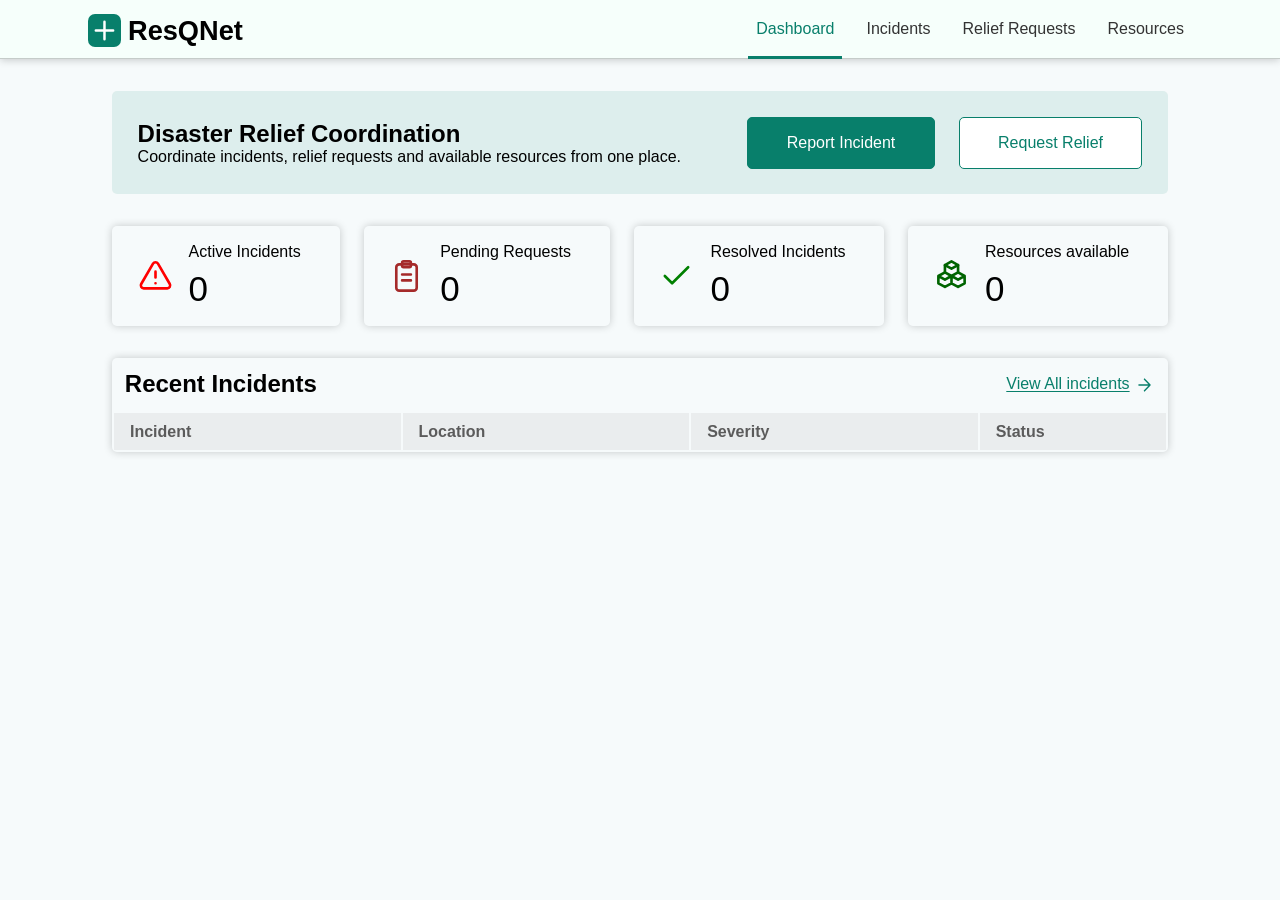
<file: index.html>
<!DOCTYPE html>
<html lang="en">
<head>
    <meta charset="UTF-8">
    <meta name="viewport" content="width=device-width, initial-scale=1.0">
    <title>ResQNet - Dashboard</title>
    <link rel="stylesheet" href="./styles/header.css">
    <link rel="stylesheet" href="./styles/dashboard.css">
</head>
<body>
<header>
    <h1 id="logo">
        <a href="./index.html">
            ResQNet
        </a>
    </h1>

    <nav>
        <ul>
            <li><a href="./index.html" class="active-tab">Dashboard</a></li>
            <li><a href="./incidents.html">Incidents</a></li>
            <li><a href="./relief_requests.html">Relief Requests</a></li>
            <li><a href="./resources.html">Resources</a></li>
        </ul>
    </nav>
</header>

<main>
    <section id="hero">
        <div class="hero-container">
            <h1>Disaster Relief Coordination</h1>
            <p>Coordinate incidents, relief requests and available resources from one place.</p>
        </div>

        <div class="hero-btns">
            <a href="./report_incident.html">Report Incident</a>
            <a href="./relief_requests.html">Request Relief</a>
        </div>
    </section>

    <section id="record">
        <div class="active-incidents">
            <img src="images/alert-triangle.svg">
            <div>
                <p>Active Incidents</p>
                <span id="active-incidents">0</span>
            </div>
        </div>

        <div class="pending-requests">
            <img src="images/clipboard-list.svg">
            <div>
                <p>Pending Requests</p>
                <span id="pending-requests">0</span>
            </div>
        </div>

        <div class="resolved-incidents">
            <img src="images/check.svg">
            <div>
                <p>Resolved Incidents</p>
                <span id="resolved-incidents">0</span>
            </div>
        </div>

        <div class="resources">
            <img src="images/boxes.svg">
            <div>
                <p>Resources available</p>
                <span id="resources-available">0</span>
            </div>
        </div>
    </section>

    <section id="incidents">
        <div>
            <h2>Recent Incidents</h2>
            <a href="./incidents.html">View All incidents</a>
        </div>

        <table>
            <thead>
            <tr>
                <td>Incident</td>
                <td>Location</td>
                <td>Severity</td>
                <td>Status</td>
            </tr>
            </thead>
            <tbody id="incidents-table">
<!--            <tr>-->
<!--                <td>Flood</td>-->
<!--                <td>Ludhiana</td>-->
<!--                <td><span class="red">High</span></td>-->
<!--                <td><span class="yellow">In Progress</span></td>-->
<!--            </tr>-->
<!--            <tr>-->
<!--                <td>Fire</td>-->
<!--                <td>Jalandhar</td>-->
<!--                <td><span class="yellow">Medium</span></td>-->
<!--                <td><span class="green">Active</span></td>-->
<!--            </tr>-->
<!--            <tr>-->
<!--                <td>Road Collapse</td>-->
<!--                <td>Phagwara</td>-->
<!--                <td><span class="green">Low</span></td>-->
<!--                <td><span class="green">Resolved</span></td>-->
<!--            </tr>-->
            </tbody>
        </table>
    </section>
</main>

<script src="./scripts/dashboard.js"></script>
</body>
</html>
</file>
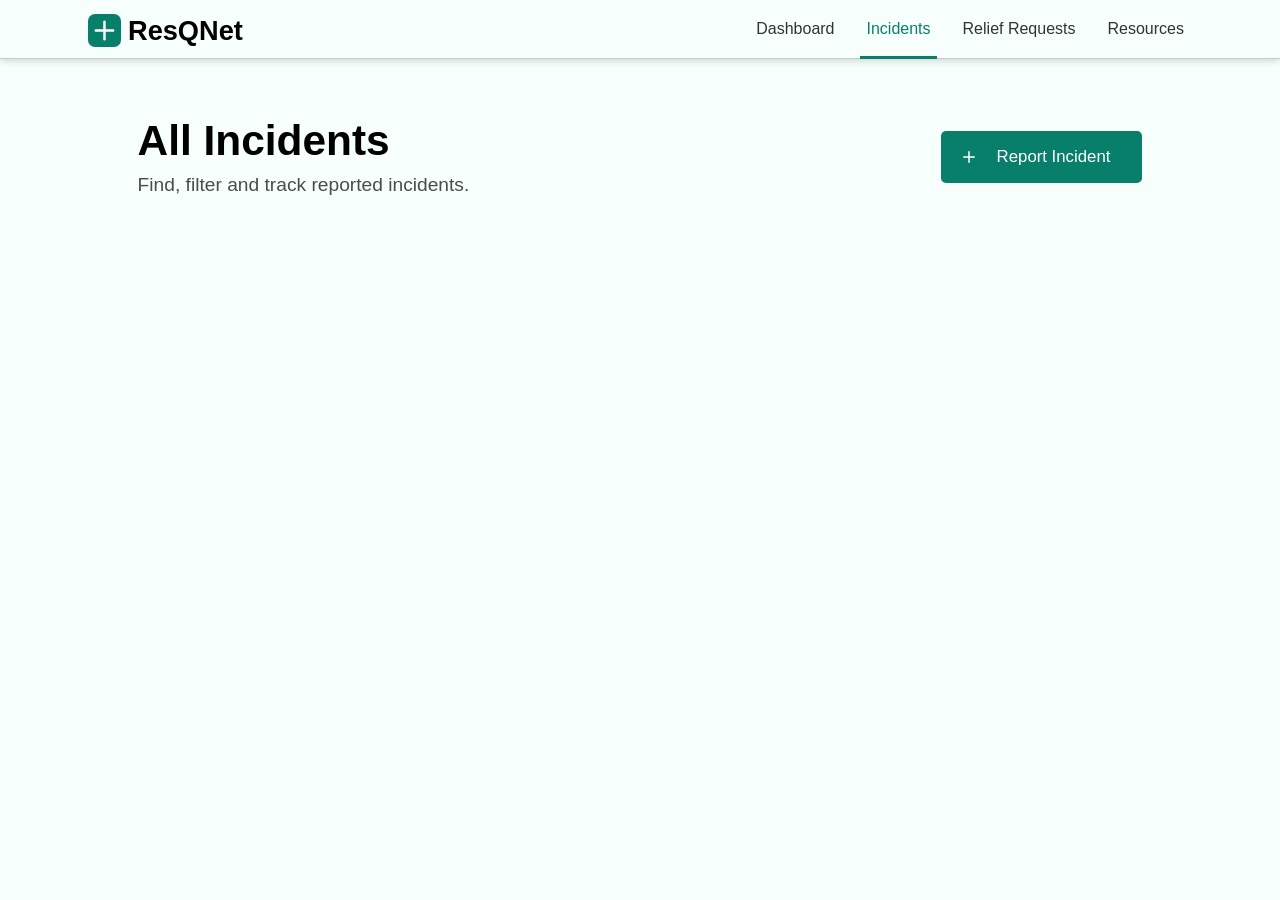
<file: incidents.html>
<!DOCTYPE html>
<html lang="en">
<head>
    <meta charset="UTF-8">
    <meta name="viewport" content="width=device-width, initial-scale=1.0">
    <title>ResQNet - All Incidents</title>
    <link rel="stylesheet" href="./styles/header.css">
    <link rel="stylesheet" href="./styles/incidents.css">
</head>
<body>
<header>
    <h1 id="logo">
        <a href="index.html">
            ResQNet
        </a>
    </h1>

    <nav>
        <ul>
            <li><a href="index.html">Dashboard</a></li>
            <li><a href="./incidents.html" class="active-tab">Incidents</a></li>
            <li><a href="./relief_requests.html">Relief Requests</a></li>
            <li><a href="./resources.html">Resources</a></li>
        </ul>
    </nav>
</header>

<main>
    <section id="hero">
        <div>
            <h1>
                All Incidents
            </h1>
            <p>
                Find, filter and track reported incidents.
            </p>
        </div>

        <div>
            <a href="./report_incident.html">Report Incident</a>
        </div>
    </section>

    <section id="incidents">

<!--        <div>-->
<!--            <h2>Fallen Trees</h2>-->
<!--            <p>Mohali</p>-->
<!--            <div class="status">-->
<!--                <p class="green">Low Severity</p>-->
<!--                <p class="green">Resolved</p>-->
<!--            </div>-->
<!--            <div class="extra-info">-->
<!--                <p>120 people affected</p>-->
<!--                <p>18 Nov 2026</p>-->
<!--            </div>-->
<!--            <a class="details">View Details</a>-->
<!--        </div>-->
    </section>
</main>

<script src="./scripts/loadIncidentCards.js"></script>
</body>
</html>
</file>
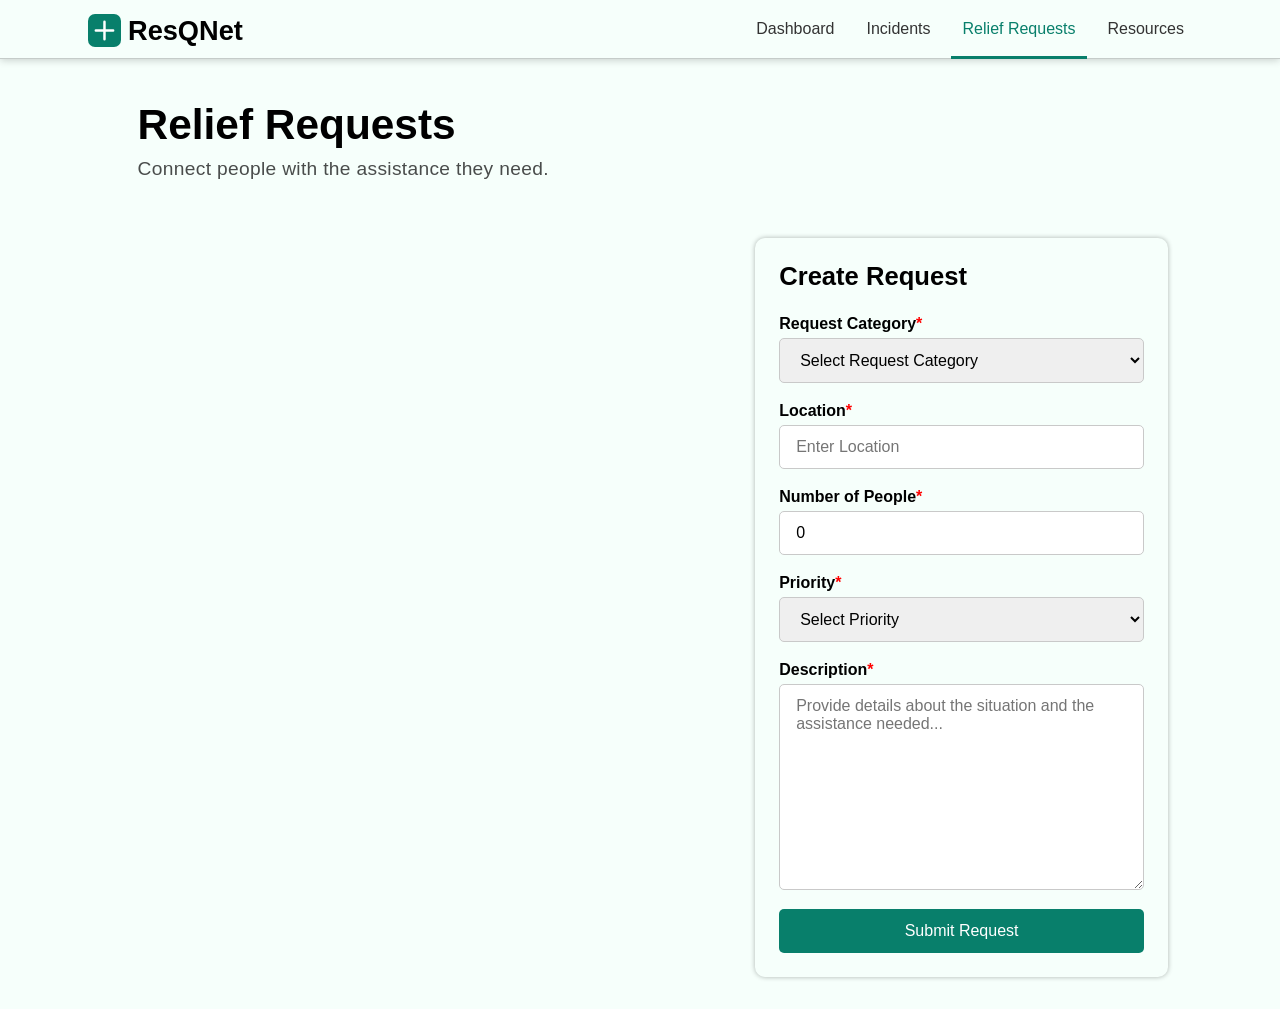
<file: relief_requests.html>
<!DOCTYPE html>
<html lang="en">
<head>
    <meta charset="UTF-8">
    <meta name="viewport" content="width=device-width, initial-scale=1.0">
    <title>ResQNet - Relief Requests</title>
    <link rel="stylesheet" href="./styles/header.css">
    <link rel="stylesheet" href="./styles/relief_requests.css">
</head>
<body>
<header>
    <h1 id="logo">
        <a href="index.html">
            ResQNet
        </a>
    </h1>

    <nav>
        <ul>
            <li><a href="index.html">Dashboard</a></li>
            <li><a href="./incidents.html">Incidents</a></li>
            <li><a href="./relief_requests.html" class="active-tab">Relief Requests</a></li>
            <li><a href="./resources.html">Resources</a></li>
        </ul>
    </nav>
</header>

<main>
    <section id="hero">
        <h1>Relief Requests</h1>
        <p>Connect people with the assistance they need.</p>
    </section>

    <div id="grid">
        <section class="requests" id="requests">

        </section>

        <section id="form">
            <h3>Create Request</h3>
            <form id="relief-request-form">
                <div>
                    <label for="category">Request Category<span style="color:#f00;">*</span></label>
                    <select name="category" id="category" required>
                        <option value="" disabled selected style="display: none">Select Request Category</option>
                        <option value="Medical Assistance">Medical</option>
                        <option value="Food Supplies">Food</option>
                        <option value="Temporary Shelter">Shelter</option>
                        <option value="Water Supplies">Water</option>
                        <option value="Transport Services">Transport</option>
                        <option value="Other">Other</option>
                    </select>
                </div>

                <div>
                    <label for="location">Location<span style="color:#f00;">*</span></label>
                    <input type="text" name="location" id="location" placeholder="Enter Location" required>
                </div>

                <div>
                    <label for="people">Number of People<span style="color:#f00;">*</span></label>
                    <input type="number" name="people" id="people" value="0" required>
                </div>

                <input type="hidden" value="Pending" name="status">

                <div>
                    <label for="priority">Priority<span style="color:#f00;">*</span></label>
                    <select name="priority" id="priority" required>
                        <option value="" disabled selected style="display: none">Select Priority</option>
                        <option value="High Priority">High</option>
                        <option value="Medium Priority">Medium</option>
                        <option value="Low Priority">Low</option>
                    </select>
                </div>

                <div>
                    <label for="description">Description<span style="color:#f00;">*</span></label>
                    <textarea name="description" id="description" cols="30" rows="10" placeholder="Provide details about the situation and the assistance needed..." required></textarea>
                </div>

                <button id="button" type="submit">Submit Request</button>

            </form>
        </section>
    </div>
</main>

<script src="./scripts/reliefRequestCard.js"></script>
</body>
</html>
</file>
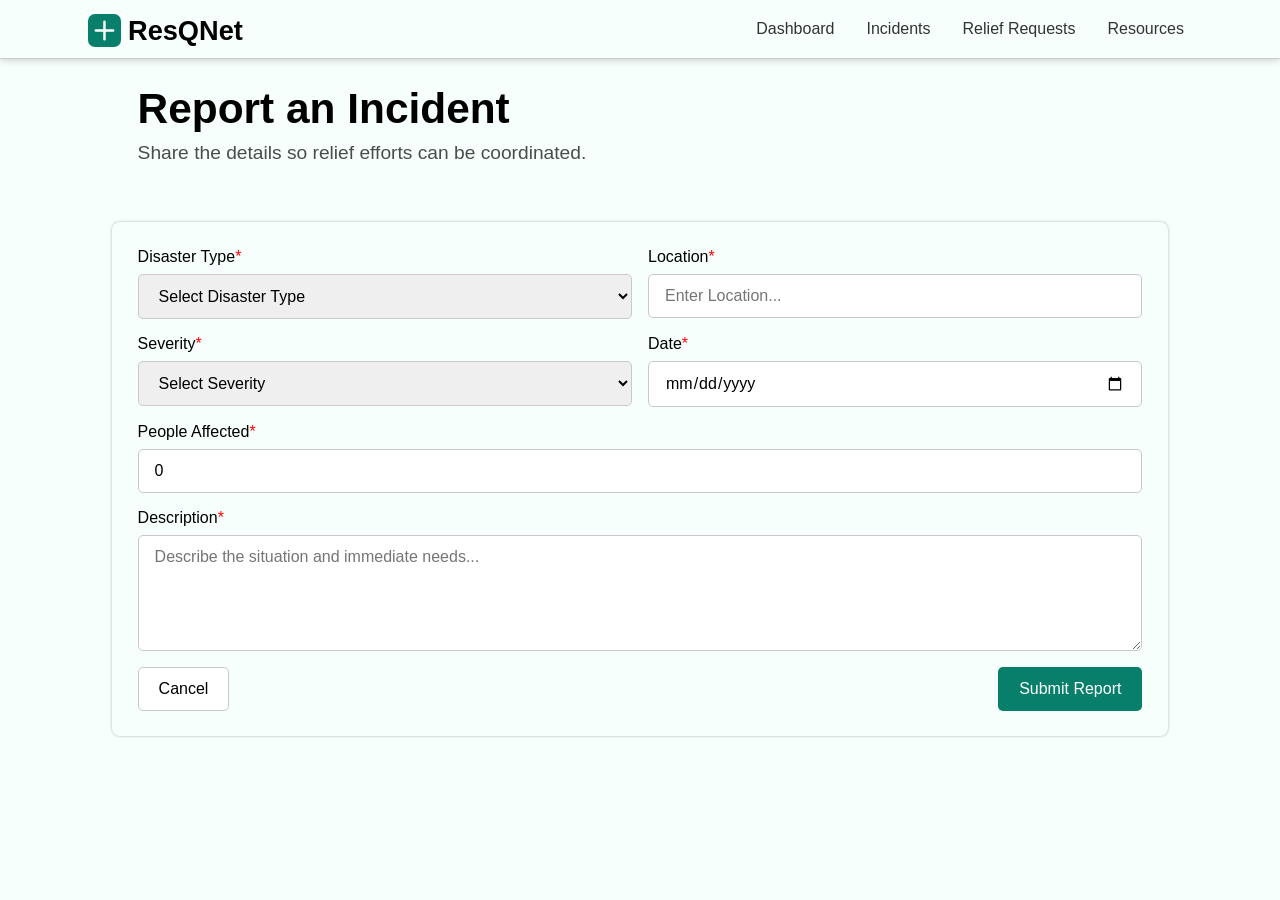
<file: report_incident.html>
<!DOCTYPE html>
<html lang="en">
<head>
    <meta charset="UTF-8">
    <meta name="viewport" content="width=device-width, initial-scale=1.0">
    <title>ResQNet - Report Incident</title>
    <link rel="stylesheet" href="./styles/header.css">
    <link rel="stylesheet" href="./styles/report_incident.css">
</head>
<body>
<header>
    <h1 id="logo">
        <a href="index.html">
            ResQNet
        </a>
    </h1>

    <nav>
        <ul>
            <li><a href="index.html">Dashboard</a></li>
            <li><a href="./incidents.html">Incidents</a></li>
            <li><a href="./relief_requests.html">Relief Requests</a></li>
            <li><a href="./resources.html">Resources</a></li>
        </ul>
    </nav>
</header>

<main>
    <section id="hero">
        <h1>Report an Incident</h1>
        <p>Share the details so relief efforts can be coordinated.</p>
    </section>

    <section id="form">
        <form id="report_incident">
            <div class="first_field">
                <div>
                    <label for="disaster_type">Disaster Type<span style="color:#f00;">*</span></label>
                    <select name="disaster_type" id="disaster_type" required>
                        <option value="" disabled selected style="display: none;">Select Disaster Type</option>
                        <option value="Flood">Flood</option>
                        <option value="Fire">Fire</option>
                        <option value="Road Collapse">Road Collapse</option>
                        <option value="Building Damage">Building Damage</option>
                        <option value="Fallen Trees">Fallen Trees</option>
                        <option value="Other">Other</option>
                    </select>
                </div>

                <div>
                    <label for="location">Location<span style="color:#f00;">*</span></label>
                    <input type="text" name="location" id="location" placeholder="Enter Location..." required>
                </div>
            </div>

            <div class="second_field">
                <div>
                    <label for="severity">Severity<span style="color:#f00;">*</span></label>
                    <select name="severity" id="severity" required>
                        <option value="" disabled selected style="display: none;">Select Severity</option>
                        <option value="High Severity">High</option>
                        <option value="Medium Severity">Medium</option>
                        <option value="Low Severity">Low</option>
                    </select>
                </div>

                <div>
                    <label for="date">Date<span style="color:#f00;">*</span></label>
                    <input type="date" name="date" id="date" required>
                </div>
            </div>

            <div>
                <div>
                    <label for="people_affected">People Affected<span style="color:#f00;">*</span></label>
                    <input type="number" name="people_affected" id="people_affected" value="0" required>
                </div>
            </div>

            <div>
                <div>
                    <label for="description">Description<span style="color:#f00;">*</span></label>
                    <textarea name="description" id="description" cols="30" rows="5" placeholder="Describe the situation and immediate needs..." required></textarea>
                </div>
            </div>

            <input type="hidden" name="status" value="Pending">

            <div class="btn_field">
                <button id="cancel" type="button">Cancel</button>
                <button type="submit" id="submit">Submit Report</button>
            </div>
        </form>
    </section>
</main>

<script src="./scripts/reportIncident.js"></script>
</body>
</html>
</file>
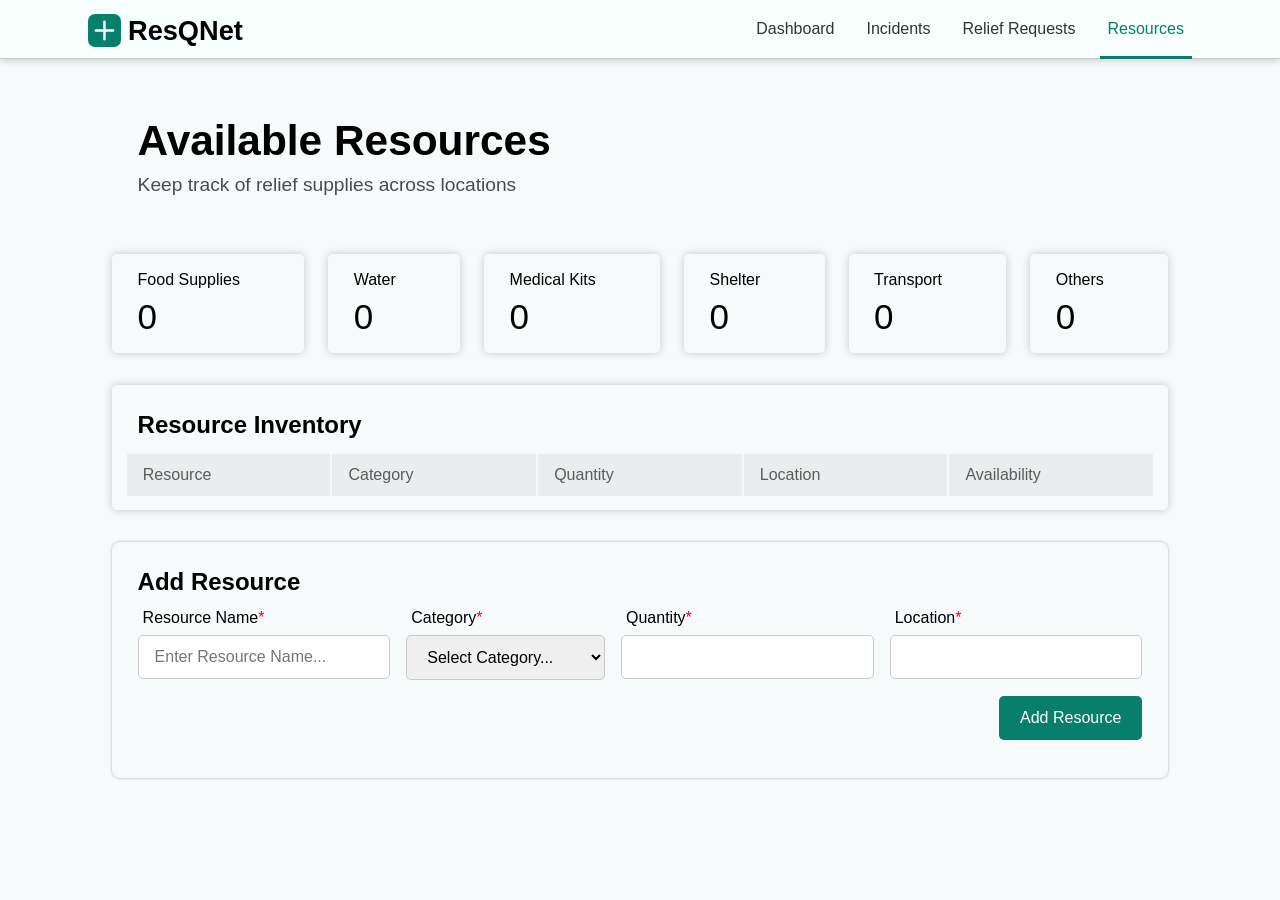
<file: resources.html>
<!DOCTYPE html>
<html lang="en">
<head>
    <meta charset="UTF-8">
    <meta name="viewport" content="width=device-width, initial-scale=1.0">
    <title>ResQNet - Resources</title>
    <link rel="stylesheet" href="./styles/header.css">
    <link rel="stylesheet" href="./styles/resources.css">
</head>
<body>
<header>
    <h1 id="logo">
        <a href="index.html">
            ResQNet
        </a>
    </h1>

    <nav>
        <ul>
            <li><a href="index.html">Dashboard</a></li>
            <li><a href="./incidents.html">Incidents</a></li>
            <li><a href="./relief_requests.html">Relief Requests</a></li>
            <li><a href="./resources.html" class="active-tab">Resources</a></li>
        </ul>
    </nav>
</header>

<main>
    <section id="hero">
        <h1>Available Resources</h1>
        <p>Keep track of relief supplies across locations</p>
    </section>

    <section id="record">
        <div class="resource">
            <div>
                <p>Food Supplies</p>
                <span id="food">0</span>
            </div>
        </div>

        <div class="resource">
            <div>
                <p>Water</p>
                <span id="water">0</span>
            </div>
        </div>

        <div class="resource">
            <div>
                <p>Medical Kits</p>
                <span id="medical">0</span>
            </div>
        </div>

        <div class="resource">
            <div>
                <p>Shelter</p>
                <span id="shelter">0</span>
            </div>
        </div>

        <div class="resource">
            <div>
                <p>Transport</p>
                <span id="transport">0</span>
            </div>
        </div>

        <div class="resource">
            <div>
                <p>Others</p>
                <span id="others">0</span>
            </div>
        </div>
    </section>

    <section id="resources">
        <div>
            <h2>Resource Inventory</h2>
        </div>
        <table>
            <thead>
            <tr>
                <td>Resource</td>
                <td>Category</td>
                <td>Quantity</td>
                <td>Location</td>
                <td>Availability</td>
            </tr>
            </thead>

            <tbody id="tbody">
<!--            <tr>-->
<!--                <td>Rice Packets</td>-->
<!--                <td>Food</td>-->
<!--                <td>450</td>-->
<!--                <td>Ludhiana</td>-->
<!--                <td class="green">Available</td>-->
<!--            </tr>-->
            </tbody>
        </table>
    </section>

    <section id="form">
        <div>
            <h2>Add Resource</h2>
        </div>

        <form id="add-resource">
            <div>
                <div>
                    <label for="name">Resource Name<span style="color:#f00;">*</span></label>
                    <input type="text" id="name" name="name" placeholder="Enter Resource Name..." required>
                </div>

                <div>
                    <label for="category">Category<span style="color:#f00;">*</span></label>
                    <select name="category" id="category" required>
                        <option value="" disabled selected style="display: none;">Select Category...</option>
                        <option value="Food">Food</option>
                        <option value="Water">Water</option>
                        <option value="Medical">Medical</option>
                        <option value="Shelter">Shelter</option>
                        <option value="Transport">Transport</option>
                        <option value="Other">Other</option>
                    </select>
                </div>

                <div>
                    <label for="quantity">Quantity<span style="color:#f00;">*</span></label>
                    <input type="number" name="quantity" id="quantity" required>
                </div>

                <div>
                    <label for="location">Location<span style="color:#f00;">*</span></label>
                    <input type="text" name="location" id="location" required>
                </div>

            </div>

            <div>
                <button type="submit" id="submit">Add Resource</button>
            </div>
        </form>
    </section>
</main>

<script src="./scripts/resources.js"></script>
</body>
</html>
</file>
<file: styles/header.css>
header {
    display: flex;
    align-items: center;
    justify-content: space-between;
    gap: clamp(1rem, 2vw, 1.5rem);
    min-height: 3.7rem;
    width: 100%;
    position: fixed;
    border-bottom: 1px solid rgba(0, 0, 0, 0.2);
    box-shadow: 0 1px 8px 0 rgba(0, 0, 0, 0.2);
    z-index: 10;
    background-color: #f6fffb;
}

header h1 a {
    margin-left: clamp(4rem, 10vw, 8rem);
    color: #000;
}

header ul {
    display: flex;
    align-items: center;
    justify-content: center;
    flex-shrink: 1;
    gap: clamp(0.5rem, 3vw, 2rem);
    list-style: none;
    height: 100%;
}

header li {
    height: 100%;
}

header a {
    color: #333;
    display: inline-flex;
    align-items: center;
    height: 100%;
}

header nav {
    display: flex;
    align-items: center;
    justify-content: center;
    height: 3.6rem;
    margin-right: clamp(2rem, 8vw, 6rem);
}

header ul li a {
    transition: all 0.15s ease-in;
    position: relative;
}

.active-tab, header ul li a:hover {
    color: var(--green);
}

header ul li a::before {
    content: "";
    position: absolute;
    left: -10%;
    width: 120%;
    height: 100%;
    border-bottom: 3px solid var(--green);
    transform: scaleX(0);
    transition: all 0.15s ease-in;
}

.active-tab::before, header ul li a:hover::before {
    transform: scaleX(1);
}

#logo a {
    position: relative;
    font-size: 1.7rem;
}

#logo a::before {
    content: "";
    position: absolute;
    background-image: url("../images/plus.svg");
    background-repeat: no-repeat;
    background-size: 120% 120%;
    background-position: center;
    border-radius: 7px;
    width: 2.05rem;
    aspect-ratio: 1;
    background-color: var(--green);
    left: -35%;
}
</file>
<file: styles/dashboard.css>
:root {
    --green: #087F6B;
}

* {
    margin: 0;
    padding: 0;
    box-sizing: border-box;
    font-family: Inter, Helvetica, sans-serif;
}

body {
    width: 100%;
    background-color: #f6fafb;
}

a {
    text-decoration: none;
}

main {
    margin-top: 3.7rem;
    position: absolute;
    display: flex;
    flex-direction: column;
    padding: 2rem 7rem;
    width: 100%;
    gap: 2rem;
}

#hero {
    display: flex;
    align-items: center;
    justify-content: space-between;
    background-color: rgba(8, 127, 107, 0.1);
    border-radius: 5px;
}

.hero-container {
    display: flex;
    justify-content: center;
    flex-direction: column;
    padding: clamp(0.5rem, 2vw, 2rem);
}

.hero-btns {
    padding: clamp(0.5rem, 2vw, 2rem);
    display: flex;
    align-items: center;
    justify-content: center;
    gap: 1.5rem;
}

.hero-btns a {
    background-color: #fff;
    border: 1px solid var(--green);
    display: inline-block;
    padding: 1rem clamp(0.5rem, 3vw, 3rem);
    border-radius: 5px;
    color: var(--green);
    transition: all 0.3s;
}

.hero-btns a:hover {
    background-color: var(--green);
    color: #fff;
}

.hero-btns a:first-child {
    background-color: var(--green);
    color: #fff;
}

.hero-btns a:first-child:hover {
    background-color: #fff;
    color: var(--green);
}

#record {
    display: flex;
    justify-content: space-between;
    flex-wrap: wrap;
    gap: 1.5rem;
}

#record > div {
    display: flex;
    box-shadow: 0 0 8px 0 rgba(0, 0, 0, 0.2);
    border-radius: 5px;
    flex-grow: 1;
    padding: clamp(0.5rem, 1.3vw, 1.3rem) clamp(0.5rem, 2vw, 2rem);
    gap: 1rem;
}

#record div div {
    display: flex;
    flex-direction: column;
    gap: 0.5rem;
}

#record div img {
    width: 35px;
    aspect-ratio: 1;
}

#record span {
    font-size: 35px;
}

#incidents {
    box-shadow: 0 0 8px rgba(0, 0, 0, 0.2);
    border-radius: 5px;
}

#incidents div {
    display: flex;
    justify-content: space-between;
    align-items: center;
    padding: clamp(0.5rem, 1vw, 1rem) clamp(0.5rem, 3vw, 3rem) clamp(0.5rem, 1vw, 1rem) clamp(0.5rem, 1vw, 1rem);
}

#incidents a {
    color: var(--green);
    text-decoration: underline;
    text-underline-offset: 2px;
    position: relative;
}

#incidents a::before {
    content: "";
    background-image: url("../images/arrow-right.svg");
    background-repeat: no-repeat;
    background-size: 100% 100%;
    background-position: center;
    position: absolute;
    right: -20%;
    width: 1.2rem;
    aspect-ratio: 1;
}

table {
    width: 100%;
}

td {
    width: 20%;
    padding: 0.6rem 1rem;
}

td:last-child {
    width: 13%;
}

.red {
    display: inline-block;
    padding: 0.5rem 1.5rem;
    border-radius: 20px;
    color: red;
    background-color: rgba(255, 0, 0, 0.2);
}

.yellow {
    display: inline-block;
    padding: 0.5rem 1.5rem;
    border-radius: 20px;
    color: #be7001;
    background-color: rgba(255, 150, 0, 0.2);
}

.green {
    display: inline-block;
    padding: 0.5rem 1.5rem;
    border-radius: 20px;
    color: var(--green);
    background-color: rgba(0, 197, 0, 0.1);
}

#incidents thead {
    background-color: rgba(0, 0, 0, 0.05);
    color: #5b5b5b;
}

#incidents thead {
    font-weight: 600;
}

#incidents tbody a {
    text-decoration: none;
}

#incidents table tbody td:first-child {
    font-weight: 600;
}
</file>
<file: styles/incidents.css>
:root {
    --green: #087F6B;
}

* {
    margin: 0;
    padding: 0;
    box-sizing: border-box;
    font-family: Inter, Helvetica, sans-serif;
}

body {
    width: 100%;
    background-color: #f6fffb;
}

a {
    text-decoration: none;
}

main {
    margin-top: 3.7rem;
    position: absolute;
    display: flex;
    flex-direction: column;
    padding: 2rem 7rem;
    width: 100%;
    gap: 2rem;
}

#hero {
    display: flex;
    align-items: center;
    justify-content: space-between;
    padding: clamp(0.5rem, 2vw, 2rem);
}

#hero div {
    display: flex;
    flex-direction: column;
    gap: 0.6rem;
}

#hero h1 {
    font-size: 2.65rem;
}

#hero p {
    font-size: 1.2rem;
    color: rgba(0, 0, 0, 0.7);
}

#hero a {
    display: inline-block;
    background-color: var(--green);
    color: white;
    padding: 1rem 2rem 1rem 3.5rem;
    border-radius: 5px;
    position: relative;
    font-size: 1.05rem;
    transition: all 0.2s ease-in-out;
}

#hero a::before {
    content: "";
    background-image: url("../images/plus.svg");
    background-repeat: no-repeat;
    background-size: 100% 100%;
    width: 1.5rem;
    aspect-ratio: 1;
    position: absolute;
    left: 8%;
    top: 50%;
    translate: 0 -50%;
}

#hero a:hover {
    background-color: white;
    color: var(--green);
    box-shadow: 0 0 5px var(--green);
}

#hero a:hover::before {
    background-image: url("../images/plus-green.svg");
}

#incidents {
    display: grid;
    grid-template-columns: repeat(auto-fit, minmax(20rem, 1fr));
    gap: 2rem;
    max-width: 100%;
}

section p {
    color: #606060;
}

#incidents > div {
    box-shadow: 0 0 5px rgba(0, 0, 0, 0.3);
    padding: clamp(1rem, 1.5vw, 2rem);
    display: flex;
    flex-direction: column;
    gap: 0.75rem;
    border-radius: 8px;
}

#incidents > div > div {
    display: flex;
    align-items: center;
    gap: 1rem;
}

#incidents > div > p {
    position: relative;
    left: 9%;
}

#incidents > div > p::before {
    content: "";
    position: absolute;
    background-image: url("../images/location.svg");
    background-repeat: no-repeat;
    background-size: 100% 100%;
    width: 1.5rem;
    aspect-ratio: 1;
    left: -9%;
    top: -10%;
}

#incidents .extra-info {
    gap: 2rem;
    position: relative;
    border-bottom: 1px solid #606060;
    padding-bottom: 1rem;
    margin-bottom: 0.5rem;
}

.status .red {
    background-color: rgba(255, 0, 0, 0.2);
    color: red;
    padding: 0.5rem;
    border-radius: 8px;
    text-transform: capitalize;
}

.status .yellow {
    color: #be7001;
    background-color: rgba(255, 150, 0, 0.2);
    padding: 0.5rem;
    border-radius: 8px;
    text-transform: capitalize;
}

.status .green {
    color: var(--green);
    background-color: rgba(0, 197, 0, 0.1);
    padding: 0.5rem;
    border-radius: 8px;
    text-transform: capitalize;
}

.extra-info p:first-child {
    position: relative;
    left: 8%;
}

.extra-info p:last-child {
    position: relative;
    left: 15%;
}

.extra-info p:first-child::before {
    content: "";
    position: absolute;
    background-image: url("../images/people.svg");
    background-repeat: no-repeat;
    background-size: 100% 100%;
    width: 1.25rem;
    aspect-ratio: 1;
    left: -20%;
}

.extra-info p:last-child::before {
    content: "";
    position: absolute;
    background-image: url("../images/calendar.svg");
    background-repeat: no-repeat;
    background-size: 100% 100%;
    width: 1.25rem;
    aspect-ratio: 1;
    left: -30%;
    top: -5%;
}

#incidents a {
    color: var(--green);
    position: relative;
}

#incidents a::before {
    content: "";
    position: absolute;
    background-image: url("../images/arrow.svg");
    background-repeat: no-repeat;
    background-size: 100% 100%;
    width: 1.35rem;
    aspect-ratio: 1;
    left: 27.5%;
    rotate: 270deg;
    top: -10%;
}
</file>
<file: styles/relief_requests.css>
:root {
    --green: #087F6B;
}

* {
    margin: 0;
    padding: 0;
    box-sizing: border-box;
    font-family: Inter, Helvetica, sans-serif;
}

body {
    width: 100%;
    background-color: #f6fffb;
}

a {
    text-decoration: none;
}

main {
    margin-top: 3.7rem;
    position: absolute;
    display: flex;
    flex-direction: column;
    padding: 1rem 7rem 2rem;
    width: 100%;
    gap: 2rem;
}

#hero {
    display: flex;
    flex-direction: column;
    gap: 0.6rem;
    padding: clamp(0.5rem, 2vw, 2rem);
}

#hero h1 {
    font-size: 2.65rem;
}

#hero p {
    font-size: 1.2rem;
    color: rgba(0, 0, 0, 0.7);
}

#grid {
    display: grid;
    grid-template-columns: 1.8fr 1.2fr;
    gap: 1.5rem;
    align-items: start;
}

.relief-requests {
    padding: 1.2rem;
    box-shadow: 0 0 5px rgba(0, 0, 0, 0.3);
    border-radius: 10px;
    display: flex;
    flex-direction: column;
    gap: 1.5rem;
}

.info {
    display: flex;
    justify-content: space-between;
    gap: 1rem;
    border-bottom: 1px solid rgba(96, 96, 96, 0.3);
    padding-bottom: 1rem;
}

.info > div:first-child {
    display: flex;
    flex-direction: column;
    gap: 0.5rem;
}

.info > div:first-child h2 {
    font-size: 1.8rem;
}

.info > div:first-child p {
    font-size: 1.05rem;
    /*max-width: 500px;*/
}

.info > div:last-child {
    display: flex;
    gap: 0.7rem;
    padding: 1rem;
    align-items: flex-start;
}

.info > div:last-child span {
    text-wrap: nowrap;
    display: flex;
    align-items: center;
    font-size: 0.9rem;
}

.red {
    background-color: rgba(255, 0, 0, 0.2);
    color: red;
    padding: 0.9rem 0.8rem;
    border-radius: 30px;
}

.yellow {
    color: #be7001;
    background-color: rgba(255, 150, 0, 0.2);
    padding: 0.9rem 0.8rem;
    border-radius: 30px;
}

.green {
    color: var(--green);
    background-color: rgba(0, 197, 0, 0.1);
    padding: 0.9rem 0.8rem;
    border-radius: 30px;
}

p, span {
    color: #606060;
    letter-spacing: 0.02rem;
}

.relief-requests > div:last-child {
    display: flex;
    gap: 3rem;
}

.location {
    position: relative;
    left: 4%;
}

.location::before {
    content: "";
    position: absolute;
    background-image: url("../images/location.svg");
    background-repeat: no-repeat;
    background-size: 100% 100%;
    width: 25px;
    aspect-ratio: 1;
    top: -20%;
    margin-left: -30px;
}

.people {
    position: relative;
    left: 7%;
}

.people::before {
    content: "";
    position: absolute;
    background-image: url("../images/people.svg");
    background-repeat: no-repeat;
    background-size: 100% 100%;
    width: 23px;
    aspect-ratio: 1;
    left: -45%;
    top: -20%;
}

.requests {
    display: flex;
    flex-direction: column;
    gap: 1.5rem;
}

#form {
    box-shadow: 0 0 5px rgba(0, 0, 0, 0.3);
    border-radius: 10px;
    padding: 1.5rem;
    display: flex;
    flex-direction: column;
    gap: 1.5rem;
}

#form h3 {
    font-size: 1.6rem;
}

form {
    display: flex;
    flex-direction: column;
    gap: 1.2rem;
}

form > div {
    display: flex;
    flex-direction: column;
    gap: 0.3rem;
}

select, input, textarea {
    display: inline-block;
    padding: 0.75rem 1rem;
    font-size: 1rem;
    border-radius: 5px;
    outline: none;
    border: 1px solid #c9c9c9;
}

select {
    cursor: pointer;
}

button {
    outline: none;
    padding: 0.75rem 1.25rem;
    font-size: 1rem;
    cursor: pointer;
    border-radius: 5px;
    transition: all 0.2s ease-in-out;
    background-color: var(--green);
    color: white;
    border: 1px solid transparent;
}

button:hover {
    background-color: white;
    border: 1px solid var(--green);
    color: var(--green);
    box-shadow: 0 0 5px var(--green);
    translate: 0 -1px;
}

label {
    font-weight: 600;
}
</file>
<file: styles/report_incident.css>
:root {
    --green: #087F6B;
}

* {
    margin: 0;
    padding: 0;
    box-sizing: border-box;
    font-family: Inter, Helvetica, sans-serif;
}

body {
    width: 100%;
    background-color: #f6fffb;
}

a {
    text-decoration: none;
}

main {
    margin-top: 3.7rem;
    position: absolute;
    display: flex;
    flex-direction: column;
    padding: 0 7rem 2rem;
    width: 100%;
    gap: 2rem;
}

#hero {
    display: flex;
    flex-direction: column;
    gap: 0.6rem;
    padding: clamp(0.5rem, 2vw, 2rem);
}

#hero h1 {
    font-size: 2.65rem;
}

#hero p {
    font-size: 1.2rem;
    color: rgba(0, 0, 0, 0.7);
}

#form {
    width: 100%;
    border-radius: 8px;
    box-shadow: 0 0 3px rgba(0, 0, 0, 0.3);
    padding: clamp(0.5rem, 2vw, 2rem);
}

.first_field, .second_field {
    display: flex;
    gap: 1rem;
}

main section div div {
    display: flex ;
    flex-direction: column;
    gap: 0.5rem;
}

form {
    display: flex;
    flex-direction: column;
    gap: 1rem;
}

form > div > div {
    width: 100%;
}

select, input, textarea {
    display: inline-block;
    padding: 0.75rem 1rem;
    font-size: 1rem;
    border-radius: 5px;
    outline: none;
    border: 1px solid #c9c9c9;
}

select {
    cursor: pointer;
}

.btn_field {
    display: flex;
    justify-content: space-between;
}

button {
    border: none;
    outline: none;
    padding: 0.75rem 1.25rem;
    font-size: 1rem;
    cursor: pointer;
    border-radius: 5px;
    transition: all 0.2s ease-in-out;
}

#submit {
    background-color: var(--green);
    color: white;
    border: 1px solid transparent;
}

#submit:hover {
    background-color: white;
    border: 1px solid var(--green);
    color: var(--green);
    box-shadow: 0 0 5px var(--green);
    translate: 0 -1px;
}

#cancel {
    background-color: white;
    border: 1px solid #c9c9c9;
}

#cancel:hover {
    background-color: var(--green);
    color: white;
    border: 1px solid transparent;
    box-shadow: 0 0 5px rgba(0, 0, 0, 0.4);
    translate: 0 -1px;
}

option {
    border: none;
    outline: none;
    cursor: pointer;
}
</file>
<file: styles/resources.css>
:root {
    --green: #087F6B;
}

* {
    margin: 0;
    padding: 0;
    box-sizing: border-box;
    font-family: Inter, Helvetica, sans-serif;
}

body {
    width: 100%;
    background-color: #f6fafb;
}

a {
    text-decoration: none;
}

main {
    margin-top: 3.7rem;
    position: absolute;
    display: flex;
    flex-direction: column;
    padding: 2rem 7rem;
    width: 100%;
    gap: 2rem;
}

#hero {
    display: flex;
    flex-direction: column;
    gap: 0.6rem;
    padding: clamp(0.5rem, 2vw, 2rem);
}

#hero h1 {
    font-size: 2.65rem;
}

#hero p {
    font-size: 1.2rem;
    color: rgba(0, 0, 0, 0.7);
}

#record {
    display: flex;
    justify-content: space-between;
    flex-wrap: wrap;
    gap: 1.5rem;
}

#record > div {
    display: flex;
    box-shadow: 0 0 8px 0 rgba(0, 0, 0, 0.2);
    border-radius: 5px;
    flex-grow: 1;
    padding: clamp(0.5rem, 1.3vw, 1.3rem) clamp(0.5rem, 2vw, 2rem);
    gap: 1rem;
}

#record div div {
    display: flex;
    flex-direction: column;
    gap: 0.5rem;
}

#record span {
    font-size: 35px;
}

/*--------------------------------------------------BREAK-----------------------------------------------*/

#resources {
    box-shadow: 0 0 8px rgba(0, 0, 0, 0.2);
    border-radius: 5px;
    padding: clamp(0.5rem, 1vw, 1rem);
}

#resources div {
    display: flex;
    justify-content: space-between;
    align-items: center;
    padding: clamp(0.5rem, 1vw, 1rem) clamp(0.5rem, 3vw, 3rem) clamp(0.5rem, 1vw, 1rem) clamp(0.5rem, 1vw, 1rem);
}

table {
    width: 100%;
}

td {
    width: 20%;
    padding: 0.75rem 1rem;
}

.red {
    display: inline-block;
    width: auto;
    padding: 0.5rem 1.5rem;
    border-radius: 20px;
    color: red;
    background-color: rgba(255, 0, 0, 0.2);
}

.yellow {
    display: inline-block;
    width: auto;
    padding: 0.5rem 1.5rem;
    border-radius: 20px;
    color: #be7001;
    background-color: rgba(255, 150, 0, 0.2);
}

.green {
    display: inline-block;
    width: auto;
    padding: 0.5rem 1.5rem;
    border-radius: 20px;
    color: var(--green);
    background-color: rgba(0, 197, 0, 0.1);
}

#resources thead {
    background-color: rgba(0, 0, 0, 0.05);
    color: #5b5b5b;
}

#form {
    width: 100%;
    border-radius: 8px;
    box-shadow: 0 0 3px rgba(0, 0, 0, 0.3);
    padding: clamp(0.5rem, 2vw, 2rem);
}

form {
    display: flex;
    flex-direction: column;
    gap: 1rem;
    padding: clamp(0.5rem, 1vw, 1rem) 0;
}

form > div {
    display: flex;
    gap: 1rem;
}

form > div > div {
    display: flex;
    flex-direction: column;
    gap: 0.5rem;
    flex-grow: 1;
}

form > div:last-child {
    justify-content: right;
}

select, input, textarea {
    display: inline-block;
    padding: 0.75rem 1rem;
    font-size: 1rem;
    border-radius: 5px;
    outline: none;
    border: 1px solid #c9c9c9;
}

select {
    cursor: pointer;
}

button {
    border: none;
    outline: none;
    padding: 0.75rem 1.25rem;
    font-size: 1rem;
    cursor: pointer;
    border-radius: 5px;
    transition: all 0.2s ease-in-out;
}

#submit {
    background-color: var(--green);
    color: white;
    border: 1px solid transparent;
}

#submit:hover {
    background-color: white;
    border: 1px solid var(--green);
    color: var(--green);
    box-shadow: 0 0 5px var(--green);
    translate: 0 -1px;
}

label {
    margin-left: 5px;
}
</file>
